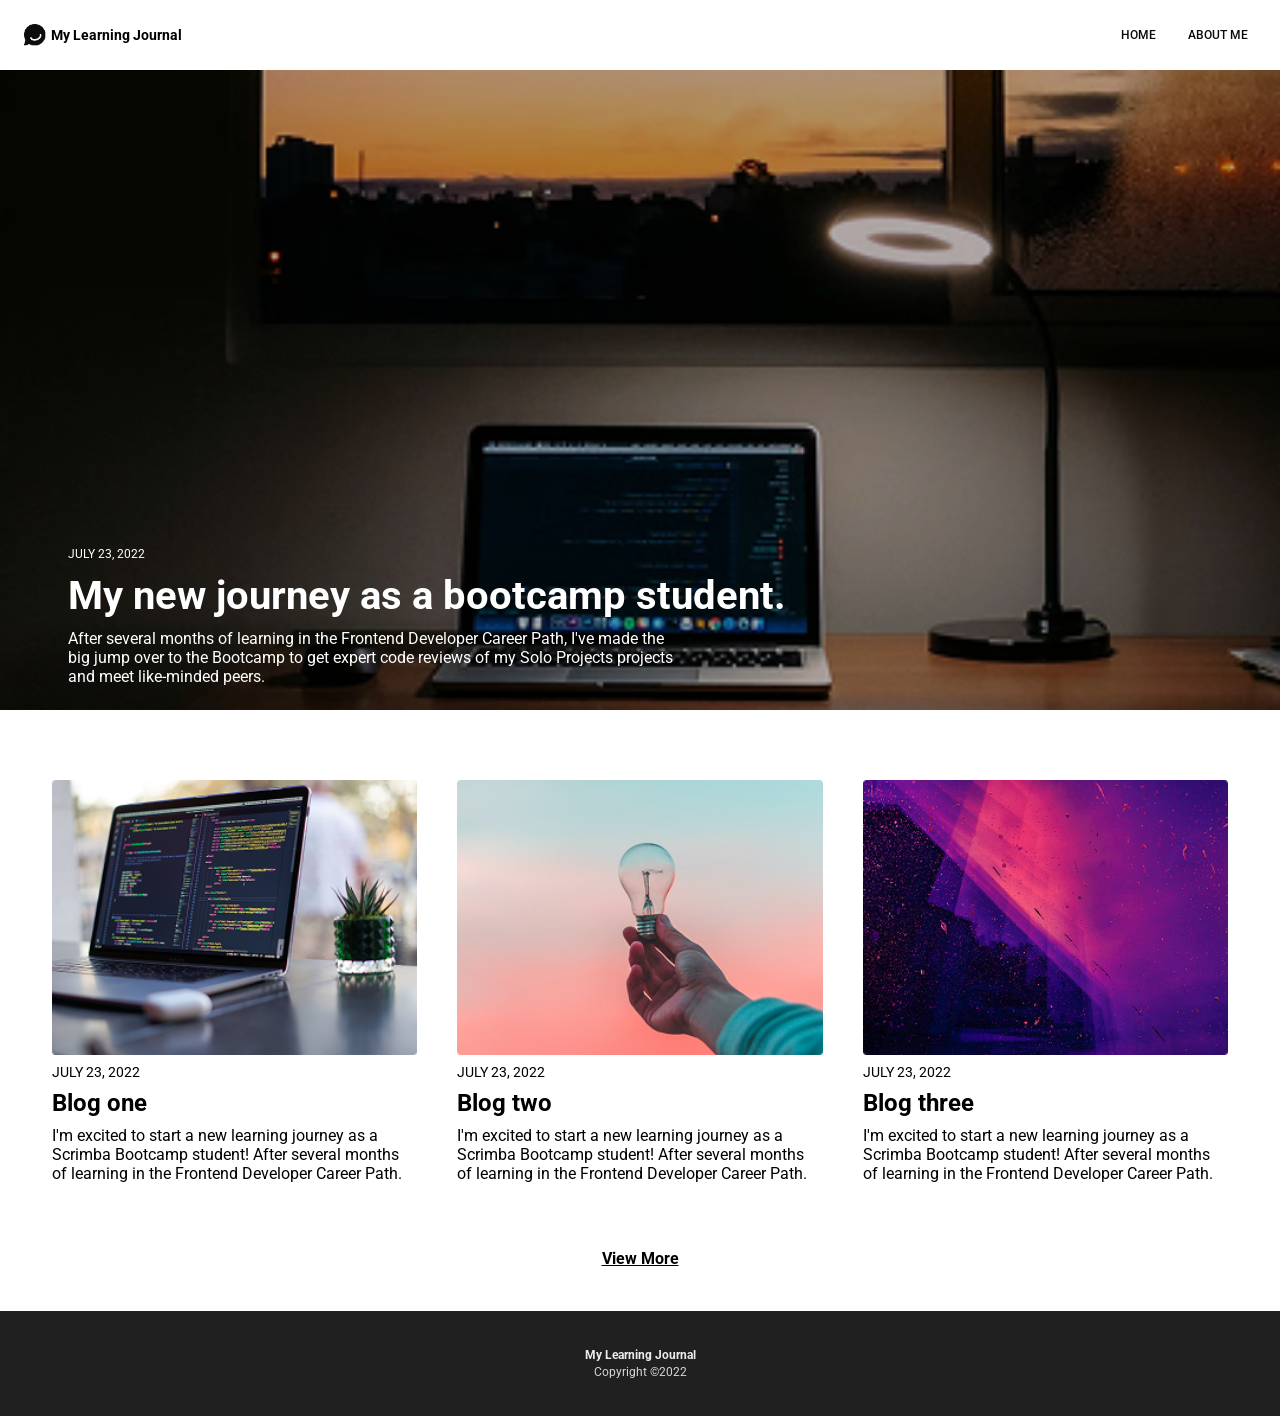
<file: index.html>
<!doctype html>
<html lang="en">
  <head>
    <link rel="preconnect" href="https://fonts.googleapis.com" />
    <link rel="preconnect" href="https://fonts.gstatic.com" crossorigin />
    <link
      href="https://fonts.googleapis.com/css2?family=Roboto:ital,wght@0,100..900;1,100..900&display=swap"
      rel="stylesheet"
    />
    <link rel="stylesheet" href="index.css" />
    <meta charset="UTF-8" />
    <meta name="viewport" content="width=device-width, initial-scale=1.0" />
    <title>My Learning Journal</title>
  </head>
  <body>
    <header>
      <div class="logo-container">
        <img class="logo-img" src="images/logo.png" />
        <h1 class="site-name">My Learning Journal</h1>
      </div>
      <div class="nav-link-container">
        <a class="nav-link" href="index.html">Home</a>
        <a class="nav-link" href="about-me.html">About me</a>
      </div>
    </header>
    <main>
      <div class="hero-post">
        <img class="hero-image" src="images/article-image-hero.png" />
        <div class="hero-content">
          <span class="hero-main-date">July 23, 2022</span>
          <a class="hero-title" href="hero-post.html"
            >My new journey as a bootcamp student.</a
          >
          <p class="hero-post-paragraph">
            After several months of learning in the Frontend Developer Career
            Path, I've made the big jump over to the Bootcamp to get expert code
            reviews of my Solo Projects projects and meet like-minded peers.
          </p>
        </div>
      </div>
      <div class="other-content" id="other-content"></div>
      <a class="view-more-link" id="nav-link-viewmore">View More</a>
    </main>
    <footer>
      <span class="foot-1">My Learning Journal</span>
      <span class="foot-2">Copyright ©2022</span>
    </footer>
    <script src="index.js" type="module"></script>
  </body>
</html>
</file>
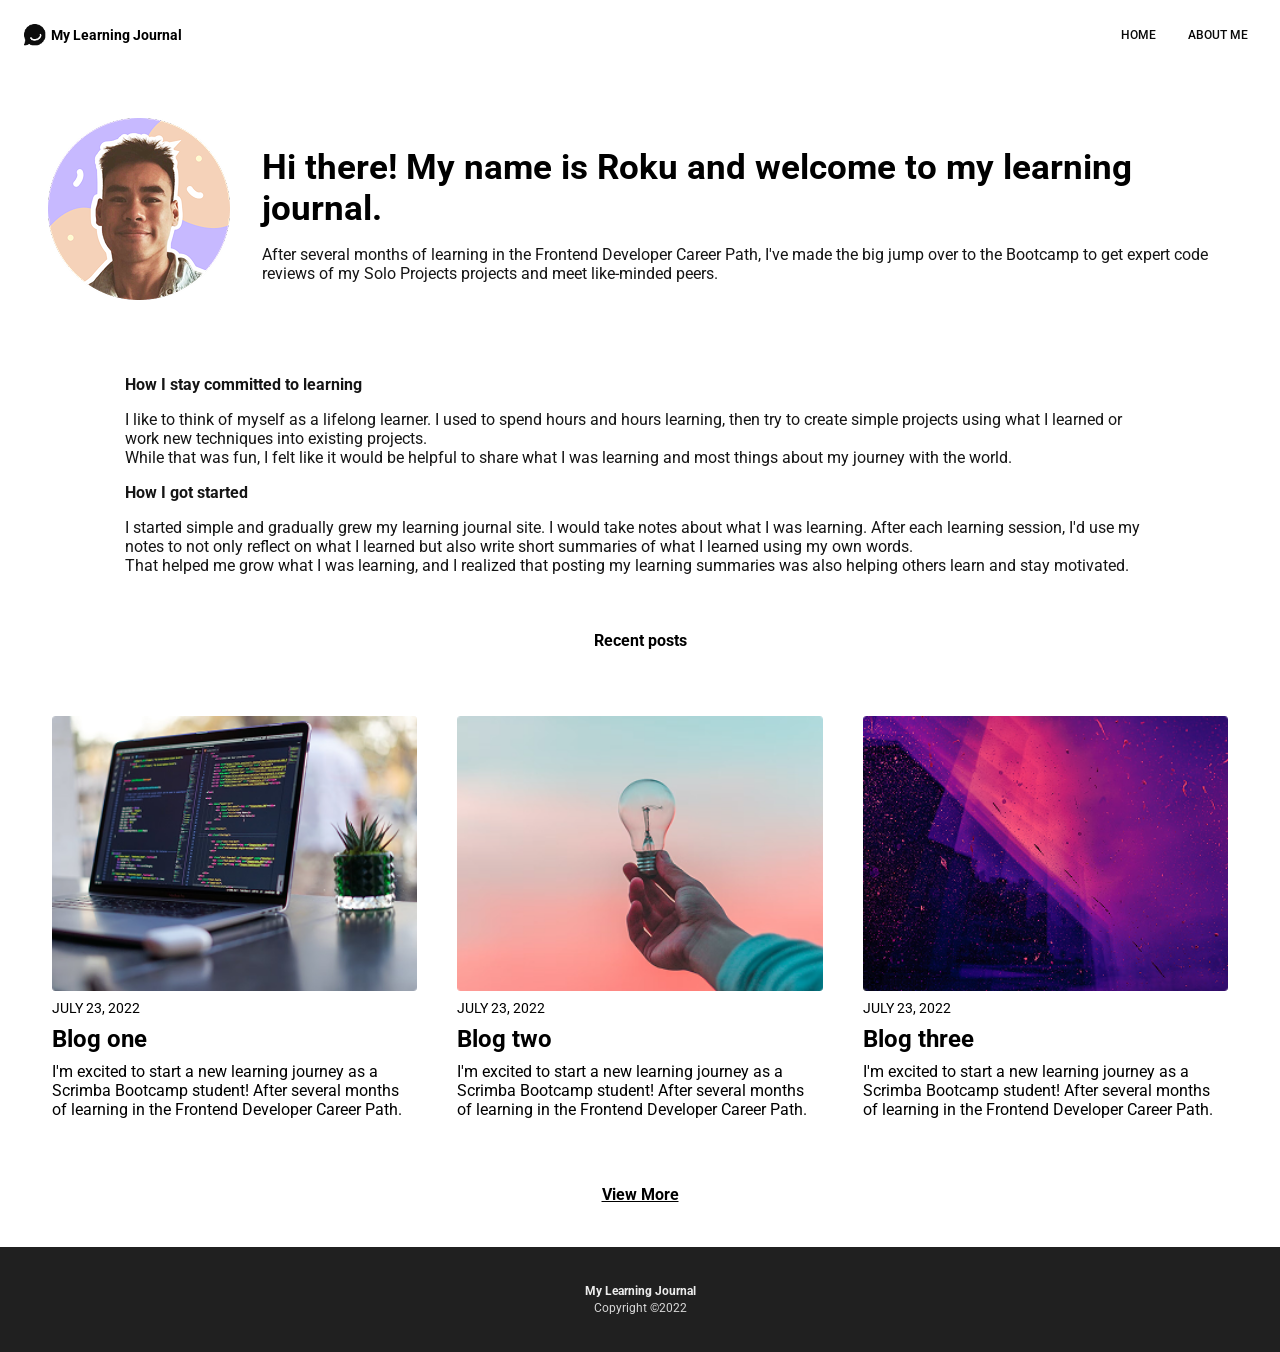
<file: about-me.html>
<!doctype html>
<html lang="en">
  <head>
    <link rel="preconnect" href="https://fonts.googleapis.com" />
    <link rel="preconnect" href="https://fonts.gstatic.com" crossorigin />
    <link
      href="https://fonts.googleapis.com/css2?family=Roboto:ital,wght@0,100..900;1,100..900&display=swap"
      rel="stylesheet"
    />
    <link rel="stylesheet" href="index.css" />
    <meta charset="UTF-8" />
    <meta name="viewport" content="width=device-width, initial-scale=1.0" />
    <title>My Learning Journal</title>
  </head>
  <body>
    <header>
      <div class="logo-container">
        <img class="logo-img" src="images/logo.png" />
        <h1 class="site-name">My Learning Journal</h1>
      </div>
      <div class="nav-link-container">
        <a class="nav-link" href="index.html">Home</a>
        <a class="nav-link" href="about-me.html">About me</a>
      </div>
    </header>
    <main>
      <div class="about-me-page">
        <img class="about-me-image" src="images/image-18.png" />
        <div class="about-me-intro">
          <h2 class="about-me-title">
            Hi there! My name is Roku and welcome to my learning journal.
          </h2>
          <p class="about-me-paragraph">
            After several months of learning in the Frontend Developer Career
            Path, I've made the big jump over to the Bootcamp to get expert code
            reviews of my Solo Projects projects and meet like-minded peers.
          </p>
        </div>
      </div>
      <div class="about-me-content">
        <h3 class="about-me-subtitle">How I stay committed to learning</h3>
        <p class="about-me-paragraph">
          I like to think of myself as a lifelong learner. I used to spend hours
          and hours learning, then try to create simple projects using what I
          learned or work new techniques into existing projects.
          <br />
          While that was fun, I felt like it would be helpful to share what I
          was learning and most things about my journey with the world.
        </p>
        <h3 class="about-me-subtitle">How I got started</h3>
        <p class="about-me-paragraph">
          I started simple and gradually grew my learning journal site. I would
          take notes about what I was learning. After each learning session, I'd
          use my notes to not only reflect on what I learned but also write
          short summaries of what I learned using my own words.
          <br />
          That helped me grow what I was learning, and I realized that posting
          my learning summaries was also helping others learn and stay
          motivated.
        </p>
      </div>
      <h4>Recent posts</h4>
      <div class="other-content" id="other-content"></div>
      <a class="view-more-link" id="nav-link-viewmore">View More</a>
    </main>
    <footer>
      <span class="foot-1">My Learning Journal</span>
      <span class="foot-2">Copyright ©2022</span>
    </footer>
    <script src="index.js" type="module"></script>
  </body>
</html>
</file>
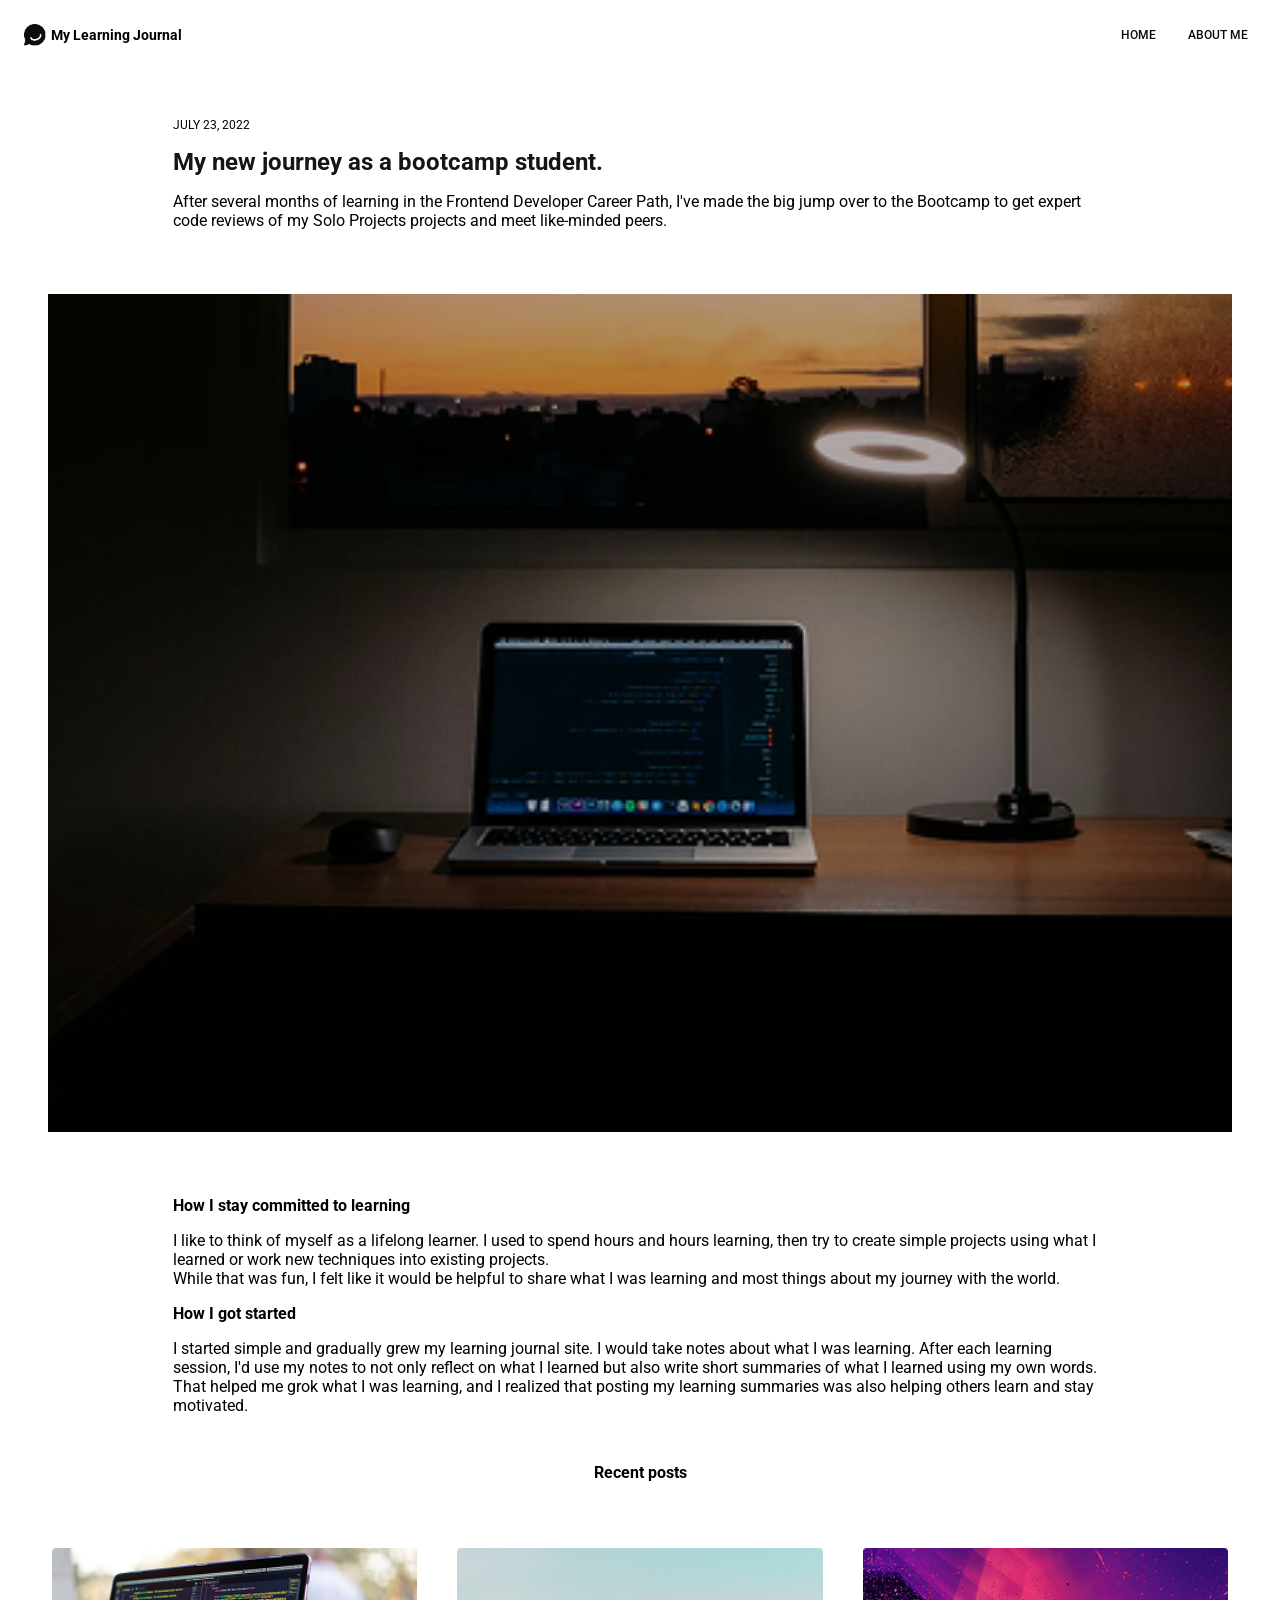
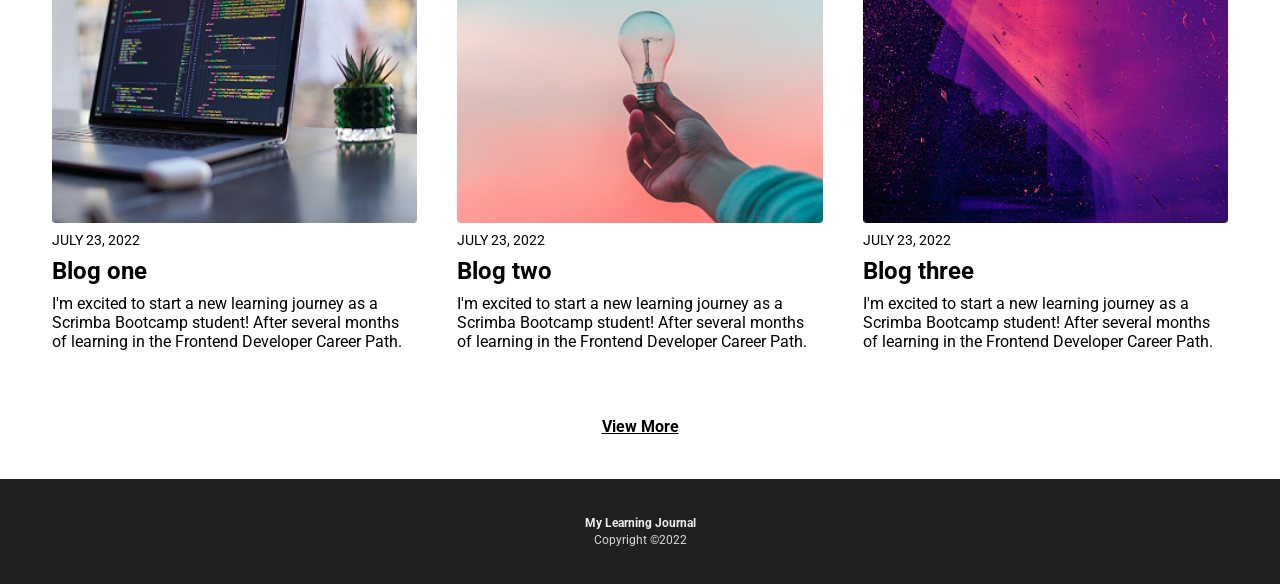
<file: hero-post.html>
<!doctype html>
<html lang="en">
  <head>
    <link rel="preconnect" href="https://fonts.googleapis.com" />
    <link rel="preconnect" href="https://fonts.gstatic.com" crossorigin />
    <link
      href="https://fonts.googleapis.com/css2?family=Roboto:ital,wght@0,100..900;1,100..900&display=swap"
      rel="stylesheet"
    />
    <link rel="stylesheet" href="index.css" />
    <meta charset="UTF-8" />
    <meta name="viewport" content="width=device-width, initial-scale=1.0" />
    <title>My Learning Journal</title>
  </head>
  <body>
    <header>
      <div class="logo-container">
        <img class="logo-img" src="images/logo.png" />
        <h1 class="site-name">My Learning Journal</h1>
      </div>
      <div class="nav-link-container">
        <a class="nav-link" href="index.html">Home</a>
        <a class="nav-link" href="about-me.html">About me</a>
      </div>
    </header>
    <main>
      <div class="hero-post-page">
        <span class="hero-post-date">July 23, 2022</span>
        <h2 class="hero-post-title">My new journey as a bootcamp student.</h2>
        <p class="hero-post-intro">
          After several months of learning in the Frontend Developer Career
          Path, I've made the big jump over to the Bootcamp to get expert code
          reviews of my Solo Projects projects and meet like-minded peers.
        </p>
        <img class="hero-post-image" src="images/article-image-hero.png" />
        <h3 class="subtitle">How I stay committed to learning</h3>
        <p class="hero-post-text">
          I like to think of myself as a lifelong learner. I used to spend hours
          and hours learning, then try to create simple projects using what I
          learned or work new techniques into existing projects.
          <br />
          While that was fun, I felt like it would be helpful to share what I
          was learning and most things about my journey with the world.
        </p>
        <h3 class="subtitle">How I got started</h3>
        <p class="hero-post-text">
          I started simple and gradually grew my learning journal site. I would
          take notes about what I was learning. After each learning session, I'd
          use my notes to not only reflect on what I learned but also write
          short summaries of what I learned using my own words.
          <br />
          That helped me grok what I was learning, and I realized that posting
          my learning summaries was also helping others learn and stay
          motivated.
        </p>
      </div>
      <h4>Recent posts</h4>
      <div class="other-content" id="other-content"></div>
      <a class="view-more-link" id="nav-link-viewmore">View More</a>
    </main>
    <footer>
      <span class="foot-1">My Learning Journal</span>
      <span class="foot-2">Copyright ©2022</span>
    </footer>
    <script src="index.js" type="module"></script>
  </body>
</html>
</file>
<file: index.css>
* {
  margin: 0;
}

body {
  flex-direction: column;
  font-family: "Roboto", sans-serif;
  margin: auto;
}

body,
header,
.logo-container,
.nav-link-container,
main,
.other-content,
.post-container,
.hero-post-page,
footer {
  display: flex;
}

/* HOME PAGE */

header {
  flex-direction: row;
  justify-content: space-between;
  align-items: center;
  margin: 1.5em;
}

.logo-container {
  flex-direction: row;
  gap: 0.3em;
  align-items: center;
}

.nav-link-container {
  align-items: center;
  gap: 2em;
  margin-right: 0.5em;
}

.logo-img {
  width: 1.4em;
  height: 1.4em;
}

.nav-link {
  text-transform: uppercase;
  color: #090909;
  font-weight: 500;
  text-decoration: none;
  font-size: 0.75rem;
  gap: 3.125em;
}

.site-name {
  font-size: 0.847rem;
}

.hero-post {
  position: relative;
}

.hero-content {
  position: absolute;
  bottom: 0;
  color: #fff;
  padding: 1.25rem;
}

.hero-image {
  width: 100%;
}

.hero-post-date,
.hero-main-date {
  font-size: 0.75rem;
  text-transform: uppercase;
}

.hero-title {
  color: #fff;
  text-decoration: none;
  font-weight: bold;
  display: block;
  font-size: 2.5rem;
  margin: 0.25em 0;
  transition: transform 0.7s ease;
}

.hero-title:hover {
  transform: scale(103%);
}

.hero-post-paragraph {
  font-size: 1rem;
  margin-bottom: 0.5em;
}

.other-content,
.post-container {
  flex-direction: column;
}

.post-container {
  margin: 2.125em 1.25em;
  gap: 0.5625em;
}

.post-date {
  font-size: 0.886rem;
}

.post-title {
  font-size: 1.5rem;
  font-weight: bold;
}

.post-content {
  font-size: 1rem;
}

.view-more-link {
  text-align: center;
  font-size: 1rem;
  font-weight: bold;
  text-decoration: underline;
  margin-bottom: 2.6875em;
}

footer {
  background-color: #202020;
  padding: 2.3125em;
  flex-direction: column;
  align-items: center;
  gap: 0.1875em;
}

.foot-1,
.foot-2 {
  font-size: 0.75rem;
}

.foot-1 {
  color: #ececec;
  font-weight: bold;
}

.foot-2 {
  color: #d7d7d7;
}

/* HERO & ABOUT ME PAGES */

.hero-post-title {
  color: #151515;
  font-size: 1.5rem;
}

.hero-post-page,
.about-me-page,
.about-me-content {
  flex-direction: column;
  margin: 3em 1.25em;
  gap: 1em;
}

.subtitle,
.about-me-subtitle {
  font-size: 1rem;
}

h4 {
  text-align: center;
}

.about-me-image {
  margin-bottom: 1.6875em;
}

.about-me-title {
  font-size: 2.178rem;
  margin-bottom: 1rem;
}

.about-me-content {
  margin-top: 0;
}

.about-me-subtitle,
.about-me-paragraph {
  margin-bottom: 1rem;
  color: #151515;
}

/* MAIN ELEMENT LAYOUT */

main {
  flex-direction: column;
  justify-content: center;
}

@media (min-width: 490px) {
  .hero-post-paragraph {
    max-width: 38.375em;
  }
}

@media (min-width: 1085px) {
  .hero-image {
    width: 100%;
    max-height: 40em;
    object-fit: cover;
    object-position: 50% 0%;
  }

  .hero-content {
    margin-left: 3em;
  }

  .other-content {
    display: grid;
    grid-template-columns: 1fr 1fr 1fr;
    margin: 2em;
  }

  .hero-post-page,
  .about-me-page {
    margin: 3em;
  }

  .hero-post-image {
    margin: 3em 0;
  }

  .hero-post-date,
  .hero-post-title,
  .hero-post-intro,
  .hero-post-text,
  .subtitle,
  .about-me-content {
    margin: 0 125px;
  }

  .about-me-page {
    display: flex;
    flex-direction: row;
    align-items: center;
    gap: 32px;
    max-width: 1270px;
  }

  .about-me-content {
    margin-bottom: 2.5em;
  }
}
</file>
